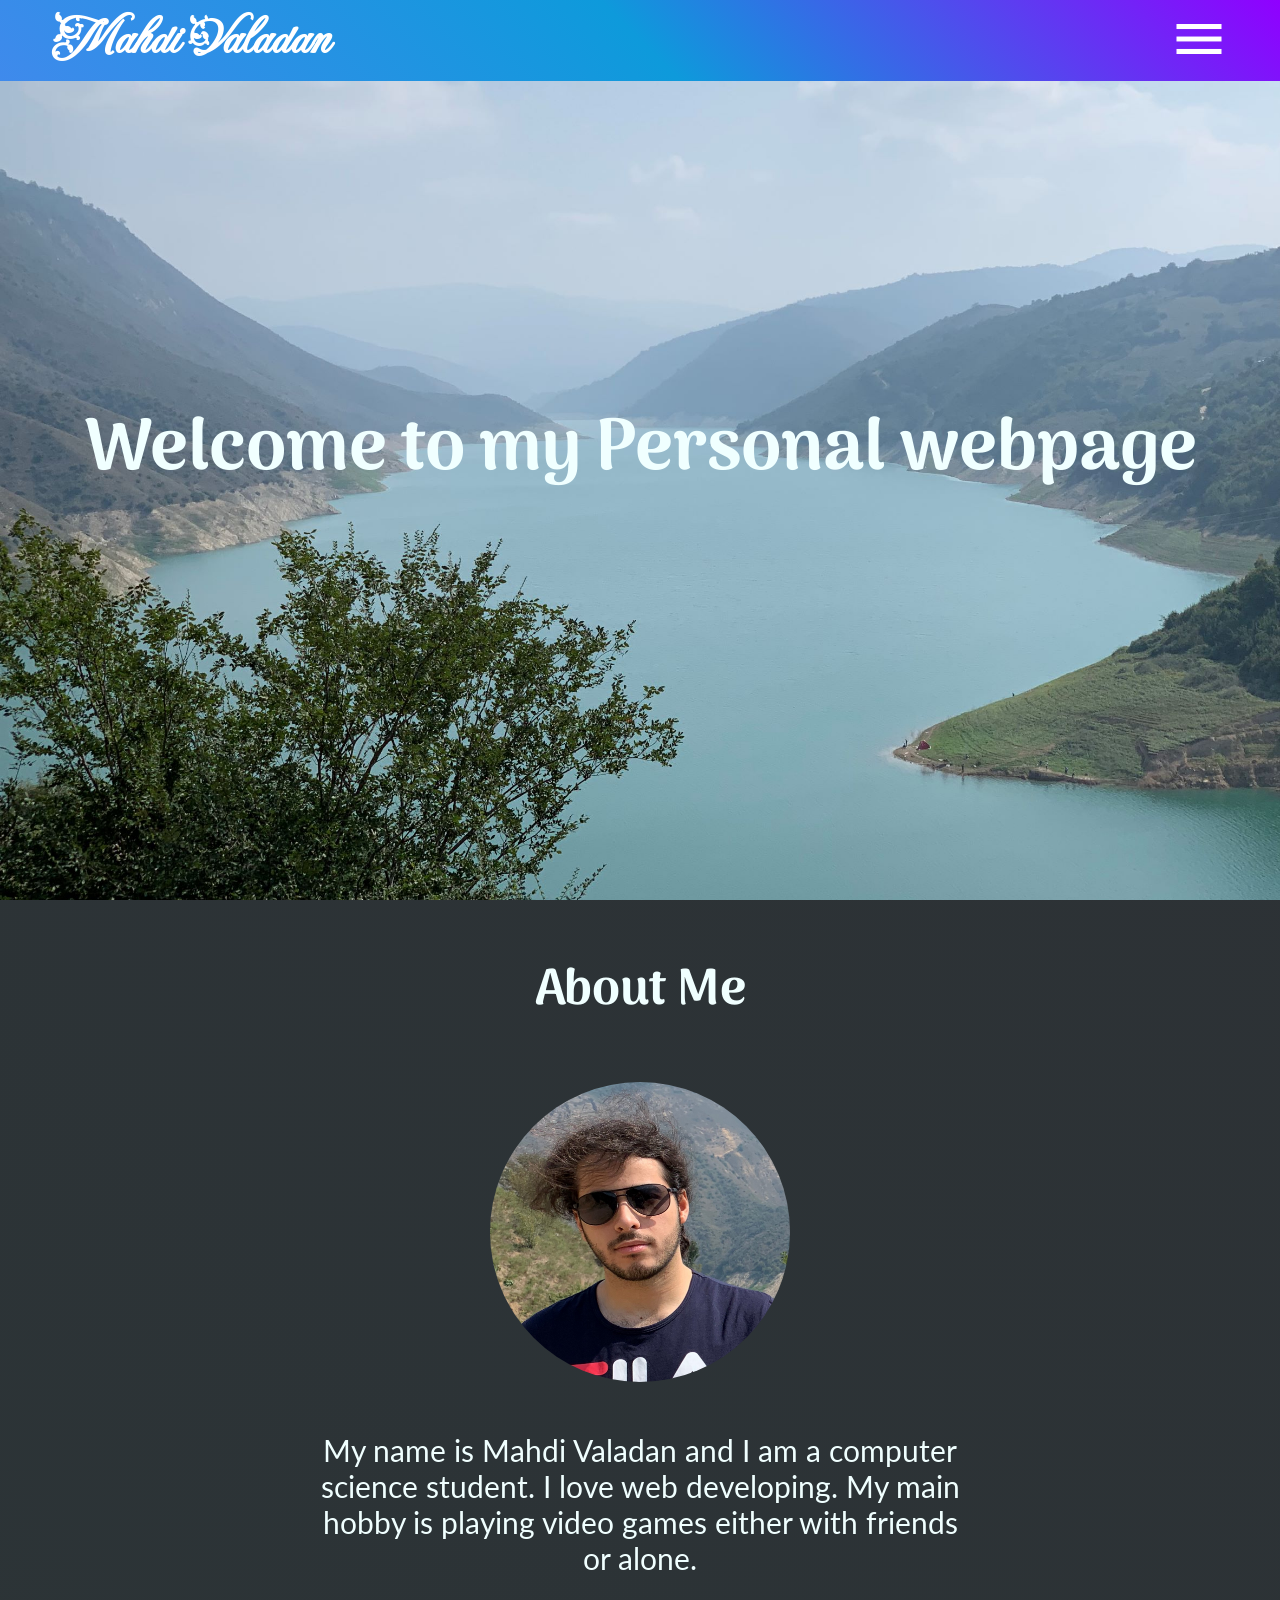
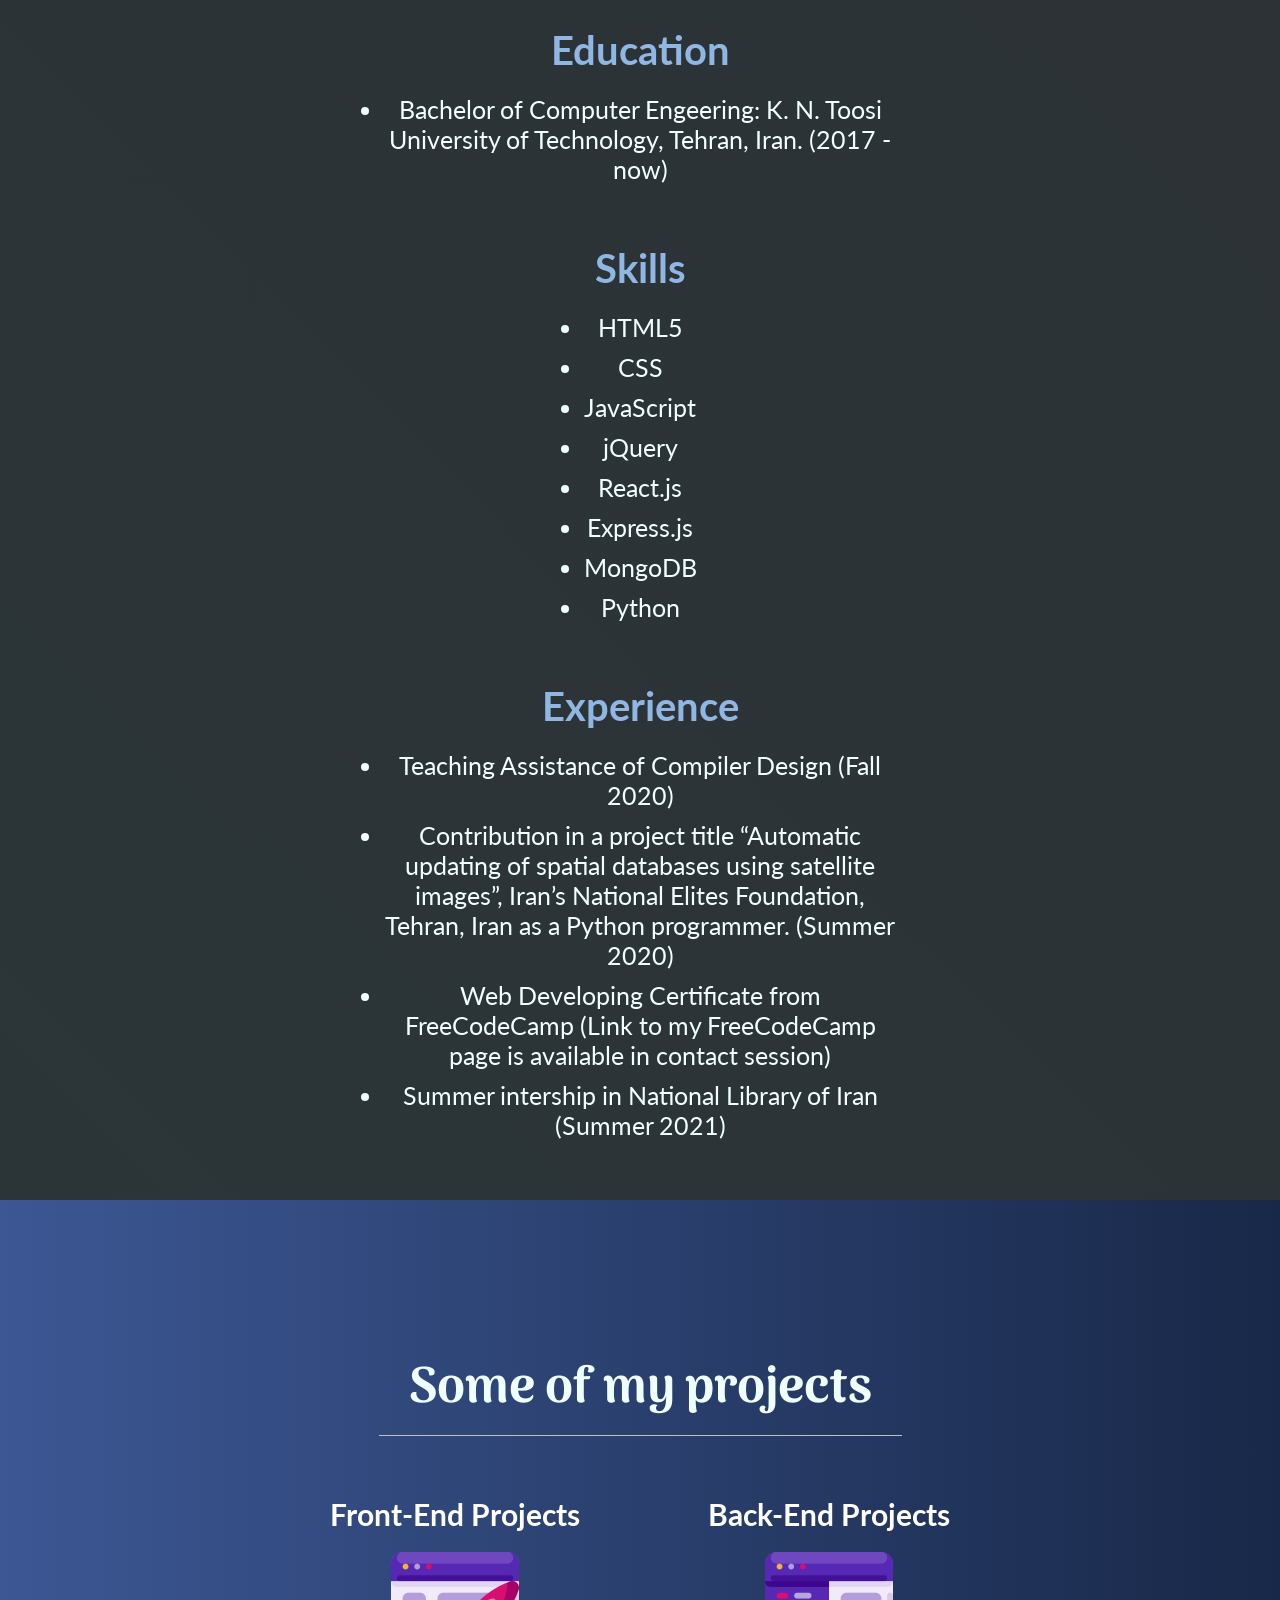
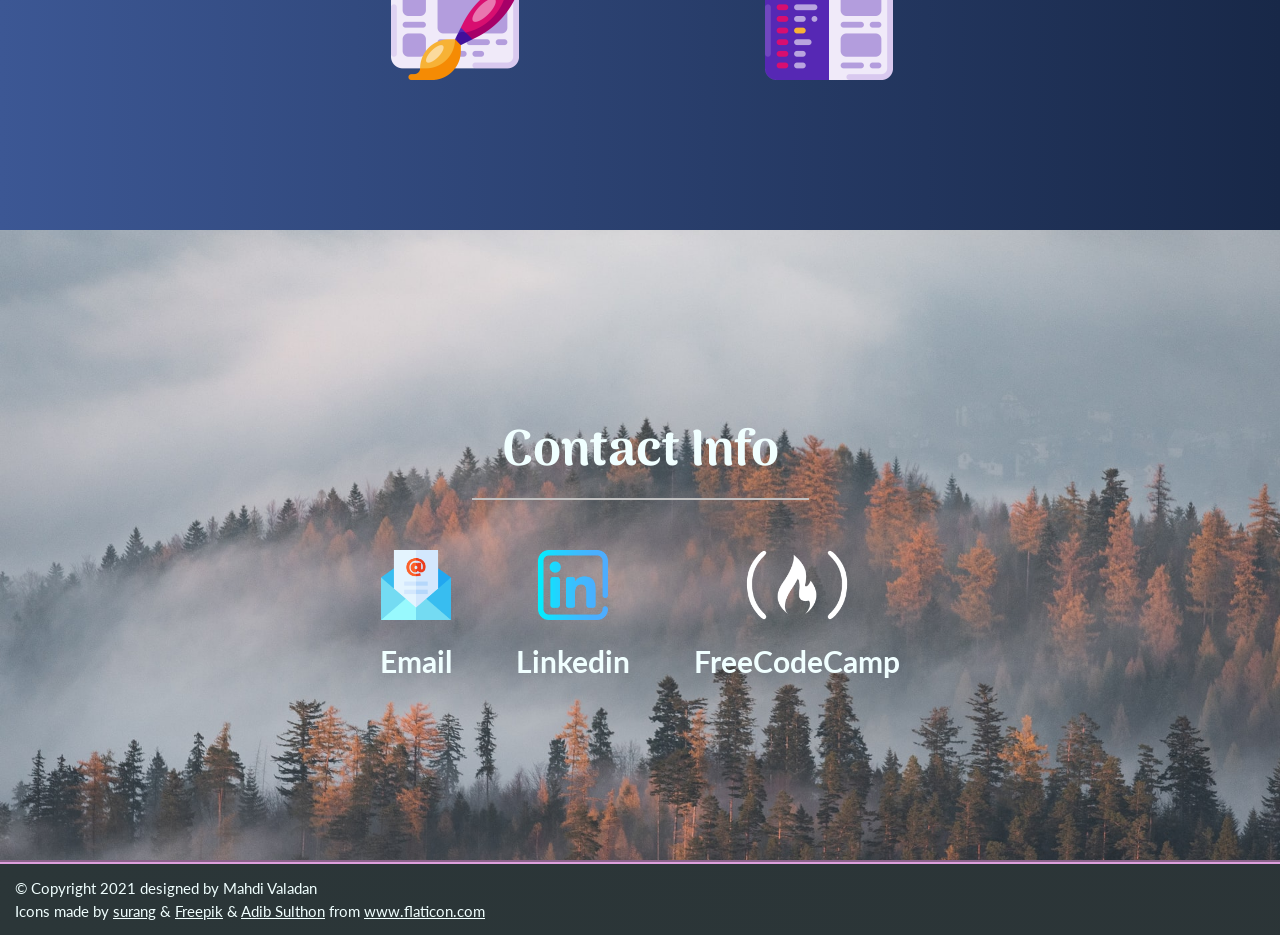
<file: index.html>
<!DOCTYPE html>
<html>

<head>

    <title>Mahdi Valadan</title>

    <meta charset="UTF-8">
    <meta name="description" content="Personal Portfolio">
    <meta name="keywords" content="HTML, CSS, JavaScript">
    <meta name="author" content="Mahdi Valadan">
    <meta name="viewport" content="width=device-width, initial-scale=1.0">

    <link rel="stylesheet" type="text/css" href="style.css" />
    <link rel="icon" type="image/png" href="./icon/tiger.png" />

    <link rel="preconnect" href="https://fonts.gstatic.com">

    <link href="https://fonts.googleapis.com/icon?family=Material+Icons" rel="stylesheet">

    <link rel="stylesheet" href="https://cdnjs.cloudflare.com/ajax/libs/animate.css/4.1.1/animate.min.css">

    <script src="https://code.jquery.com/jquery-3.6.0.min.js" integrity="sha256-/xUj+3OJU5yExlq6GSYGSHk7tPXikynS7ogEvDej/m4=" crossorigin="anonymous"></script>

    <script type="text/javascript" src="script.js"></script>

</head>

<body>

    <header id="header">
        <h1 id ="logo">Mahdi Valadan</h1>

        <button type="menu" id="nav-button">
            <span id="nav-button-icon" class="material-icons">
                menu
            </span>
        </button>

        <nav id='navbar'>
            <ul>
                <li> <a href="#welcome-section" class="nav-link"> Home</a> </li>
                <li> <a href="#about" class="nav-link"> About </a> </li>
                <li> <a href="#projects" class="nav-link"> Projects </a> </li>
                <li> <a href="#contact" class="nav-link"> Contact </a> </li>
            </ul>
        </nav>

    </header>

    <main>

        <section id="welcome-section">
            <h1>Welcome to my Personal webpage</h1>
        </section>
        
        <section id="about">
            <h1>About Me</h1>
            <img src="./img/profile.jpg" alt="">
            <p>My name is Mahdi Valadan and I am a computer science student. I love web developing. My main hobby is
            playing video games either with friends or alone.</p>
            
            <h2>Education</h2>
            <ul>
                <li>Bachelor of Computer Engeering: K. N. Toosi University of Technology, Tehran, Iran. (2017 - now)</li>
            </ul>
            
            <h2>Skills</h2>
            <ul>
                <li>HTML5</li>
                <li>CSS</li>
                <li>JavaScript</li>
                <li>jQuery</li>
                <li>React.js</li>
                <li>Express.js</li>
                <li>MongoDB</li>
                <li>Python</li>
            </ul>

            <h2 >Experience</h2>
            <ul id="experience-list">
                <li>Teaching Assistance of Compiler Design (Fall 2020)</li>
                <li>Contribution in a project title “Automatic updating of spatial databases using satellite images”,
                Iran’s National Elites Foundation, Tehran, Iran as a Python programmer. (Summer 2020)</li>
                <li>Web Developing Certificate from FreeCodeCamp (Link to my FreeCodeCamp page is available in contact session)</li>
                <li>Summer intership in National Library of Iran (Summer 2021)</li>
            </ul>

        </section>

        <section id="projects">
            <h1>Some of my projects</h1>
                <div id="projects-container">
                    <a href="https://codepen.io/MV_77/pens/showcase" target="_blank">
                        <h3> Front-End Projects </h3>
                        <img src="./icon/web-design.png" alt="">
                    </a>
                    <a href="https://replit.com/@MahdiValadan" target="_blank">
                        <h3> Back-End Projects </h3>
                        <img src="./icon/coding.png" alt="">
                    </a>
                </div>
        </section>

        <section id="contact">
            <h1>Contact Info</h1>
            <div class="social-links">
                <div class="links">
                    <a href="mailto:mahdivaladan@gmail.com" id="profile-link">
                        <img src="./icon/email.png" alt="email">
                        <h3>Email</h3>
                    </a>
                </div>
                <div class="links">
                    <a href="https://ir.linkedin.com/in/mahdi-valadan-4a5762182" id="profile-link" target="_blank">
                        <img src="./icon/linkedin.png" alt="linkedin">
                        <h3>Linkedin</h3>
                    </a>
                </div>
                <div class="links" id="fcc">
                    <a href="https://www.freecodecamp.org/mahdi_valadan" id="profile-link" target="_blank">
                        <img src="./icon/fcc.png" alt="fcc">
                        <h3>FreeCodeCamp</h3>
                    </a>
                </div>
            </div>
        </section>

    </main>

    <footer>
        <p>&copy; Copyright 2021 designed by Mahdi Valadan</p>
        <p>Icons made by 
            <a href="https://www.flaticon.com/authors/surang" title="surang">surang</a> & 
            <a href="https://www.freepik.com" title="Freepik">Freepik</a> & 
            <a href="https://www.flaticon.com/authors/adib-sulthon" title="Adib Sulthon">Adib Sulthon</a> 
            from 
            <a href="https://www.flaticon.com/" title="Flaticon">www.flaticon.com</a>
        </p>
    </footer>

</body>

</html>
</file>
<file: style.css>
@import url('https://fonts.googleapis.com/css2?family=Arima+Madurai:wght@500&display=swap');
@import url('https://fonts.googleapis.com/css2?family=Lato&display=swap');
@import url('https://fonts.googleapis.com/css2?family=Fleur+De+Leah&display=swap');

html {
    scroll-behavior: smooth;
}

* {
    margin: 0;
    padding: 0;
    box-sizing: border-box;
}

body {
    background-color: rgb(43, 43, 43);
    background: linear-gradient(45deg, #2b3638 0%, #2d3135 100%);
    font-family: 'Lato', sans-serif;
    display: flex;
    flex-direction: column;
    flex-wrap: wrap;
}

h1 {
    font-family: 'Arima Madurai', cursive;
    font-size: 50px;
}

h2 {
    font-size: 40px;
}

h3 {
    font-size: 30px;
}

p {
    font-size: 30px;
}

/* ------------------------------------------- */

header {
    display: flex;
    justify-content: space-between;
    align-items: center;
    flex-direction: row;
    padding: 0 4vw;
    position: fixed;
    width: 100vw;
    height: 9vh;
    background: rgb(75, 0, 133);
    background: linear-gradient(45deg, rgb(63, 138, 236) 0%, rgb(14, 154, 219) 50%, rgb(144, 0, 255) 100%);
}
header h1{
    color: white;
    font-family: 'Fleur De Leah', cursive;
    font-size: 50px;
}

/* ------------------------------------------- */

#nav-button{
    background-color: transparent;
    border: none;
}
#nav-button .material-icons{
    font-size: 60px;
    transition: all 1s ease;
    color: white;
}


.animation-swing {
    animation: swing 1s;
}

#navbar {
    height:  100%;
    width: 0%;
    position: fixed;
    z-index: 1;
    top: 9vh;
    right: 0;
    background-color: #2b1331;
    background-image: linear-gradient(to top, #90b7e4 0%, #7a8592 100%);
    opacity: 99%;
    overflow-x: hidden; /* Disable horizontal scroll */
    padding-top: 60px;
    transition: all 0.5s;
}
nav ul {
    display: flex;
    flex-direction: column;
    align-items: center;
    justify-content: center;
    flex-wrap: wrap;
    list-style-type: none;
}
nav a {
    display: block;
    padding: 2vh 2vw;
    text-decoration: none;
    font-size: 35px;
    font-weight: bold;
    color: #fcf4f7;
    transition: all 0.3s linear;
}

nav a:hover {
    color: rgb(240, 197, 197);
}


/* ------------------------------------------- */

main {
    display: flex;
    flex-direction: column;
    align-items: center;
    color: azure;
}

#welcome-section {
    display: flex;
    flex-direction: column;
    justify-content: center;
    align-items: center;
    text-align: center;
    width: 100%;
    height: 100vh;
    background-image: url("./img/nature.jpg");
    background-position: center;
    background-repeat: no-repeat;
    background-size: cover;
    background-position: center;
    background-repeat: no-repeat;
    background-size: cover;
}

#welcome-section h1 {
    font-family: 'Arima Madurai', cursive;
    font-size: 8vmin;
}

/* ------------------------------------------- */

#about {
    display: flex;
    flex-direction: column;
    justify-content: center;
    align-items: center;
    text-align: center;
    gap: 50px;
    width: 100%;
    min-height: 100vh;
    margin: 50px 0;
}
#about img {
    width: 300px;
    height: 300px;
    border-radius: 50%;
}

#about p {
    width: 50%;
    text-align: center;
}

#about h2{
    color: #90b7e4;
    margin-bottom: -30px;
}

#about ul{
    max-width: 40%;
    font-size: 25px;
}

#about li {
    margin-bottom: 10px;
}


/* ------------------------------------------- */

#projects {
    display: flex;
    flex-direction: column;
    flex-wrap: wrap;
    justify-content: center;
    align-items: center;
    background: linear-gradient(90deg, #3c5794 0%, #182848 100%);
    width: 100%;
    min-height: 70vh;
    gap: 60px;
    /* padding: 30px 0; */
}

#projects h1 {
    padding: 0px 30px 5px 30px;
    border-bottom: 1px solid silver;
}

#projects-container{
    display: flex;
    flex-wrap: wrap;
    justify-content: flex-start;
    align-items: center;
    text-align: center;
    gap: 10vw;
}

#projects a{
    color: white;
    text-decoration: none;
    transition: all 0.3s linear;
}

#projects h3{
    margin-bottom: 20px;
}
#projects img{
    width: 10vmax;
    height: 10vmax;
}

#projects a:hover{
    animation: jello 1s;
    color: #9abde2;
}

/* ------------------------------------------- */

#contact {
    display: flex;
    flex-direction: column;
    justify-content: center;
    align-items: center;
    text-align: center;
    width: 100%;
    min-height: 70vh;
    gap: 50px;
    /* padding: 30px 0; */
    background: url('./img/nature-2.jpg');
    background-position: center;
    background-repeat: no-repeat;
    background-size: cover;
}

#contact h1{
    padding: 0px 30px 5px 30px;
    border-bottom: 2px solid silver;
}

.social-links {
    display: flex;
    flex-direction: row;
    align-items: center;
    justify-content: center;
    gap: 5vw;
}


.links img {
    /* width: 7vmax; */
    height: 90px;
    object-fit: contain;
    padding-bottom: 20px;

}

.links a {
    display: block;
    text-decoration: none;
    color: azure;
    transition: all 0.4s linear;
}

.links a:hover {
    animation: rubberBand 1s;
    color: #6386ac;
}

/* ------------------------------------------- */

footer {
    display: flex;
    flex-direction: column;
    justify-content: flex-start;
    align-items: flex-start;
    border-top: 4px groove plum;
    width: 100%;
    padding: 15px;
    gap: 5px;
    color: azure;
}

footer p {
    font-size: 15px;
}

footer a{
    color: azure;
}

@media only screen and (max-width: 768px) {
    h1 {
        font-size: 25px;
    }
    h2 {
        font-size: 20px;
    }

    h3 {
        font-size: 15px;
    }

    header h1 {
        font-size: 25px;
    }
    #nav-button .material-icons{
        font-size: 40px;
    }
    nav a {
        font-size: 25px;
    }
    #about img {
        width: 150px;
        height: 150px;
    }
    
    #about p {
        font-size: 15px;
        width: 70%;
    }
    
    #about ul{
        font-size: 15px;
        max-width: 60%;
    }

    .links img {
        /* width: 7vmax; */
        height: 60px;
        object-fit: contain;    
    }
    footer p {
        font-size: 7px;
    }
}
</file>
